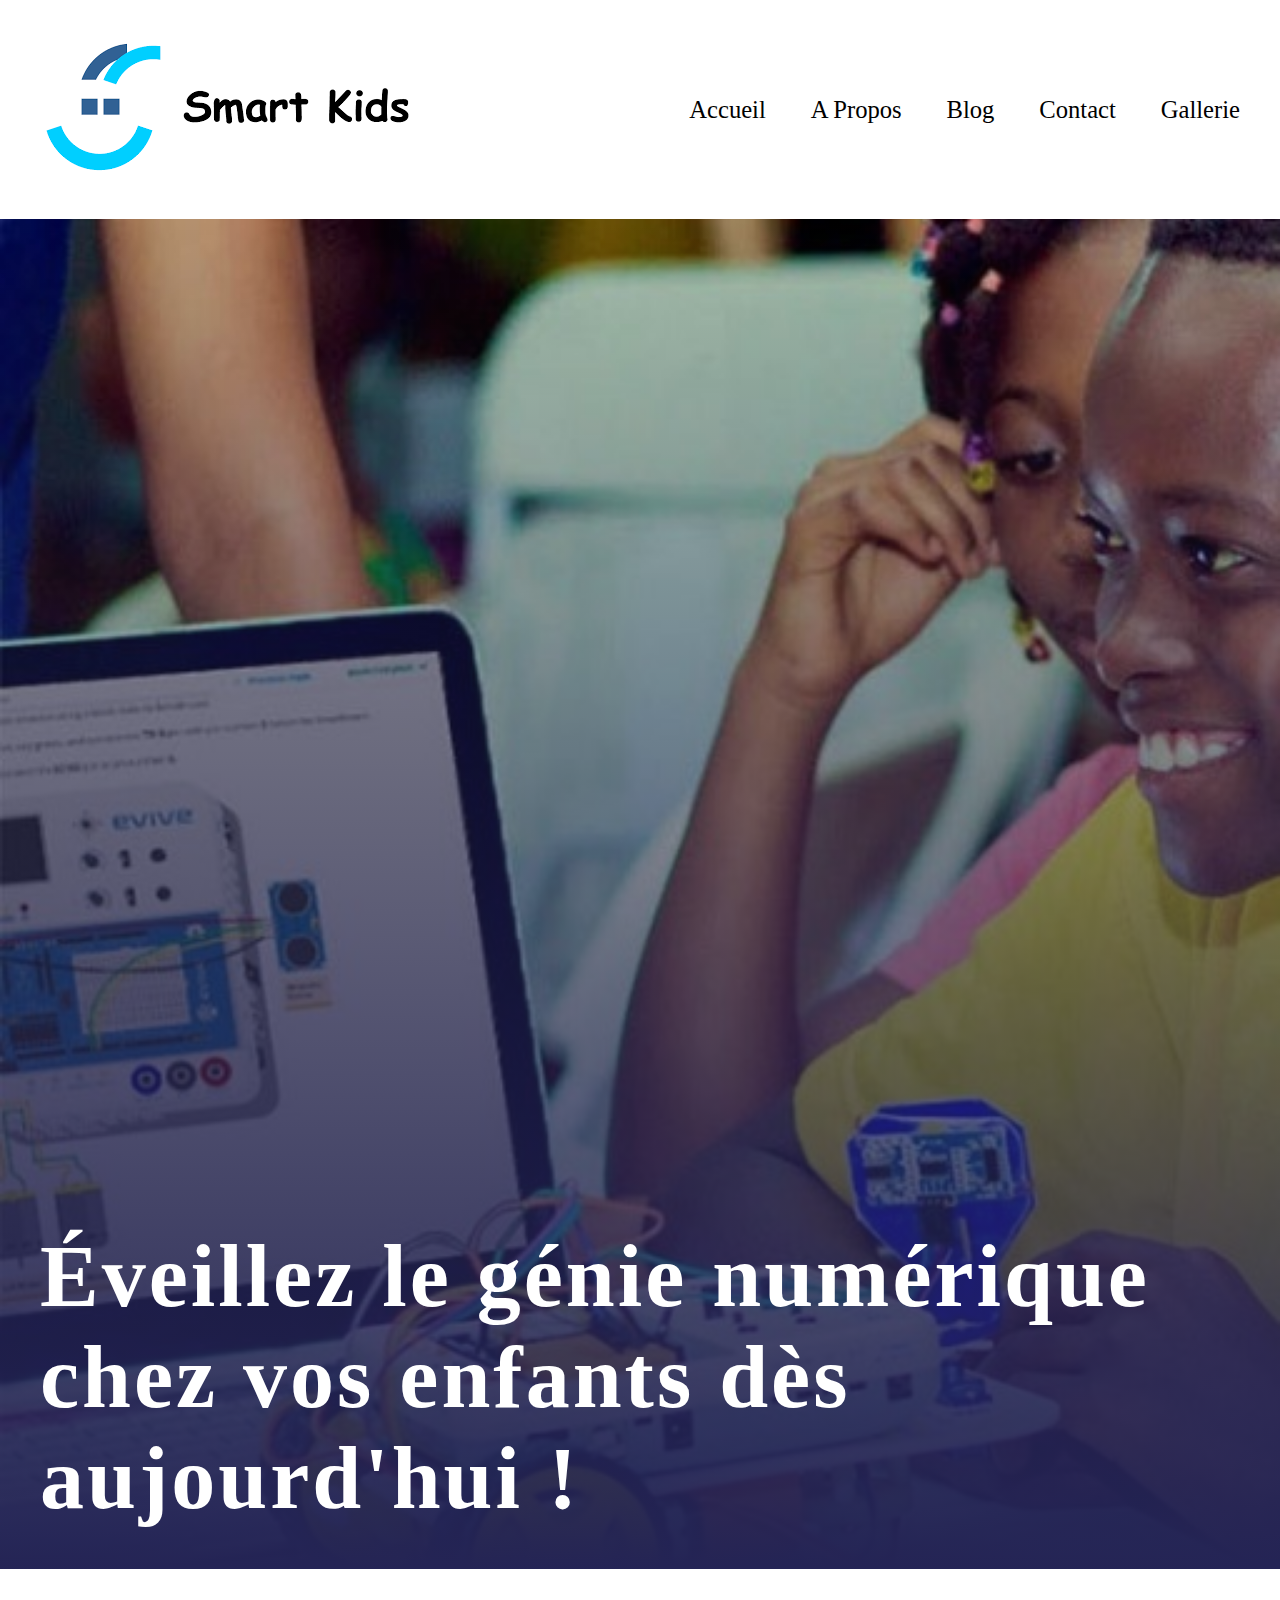
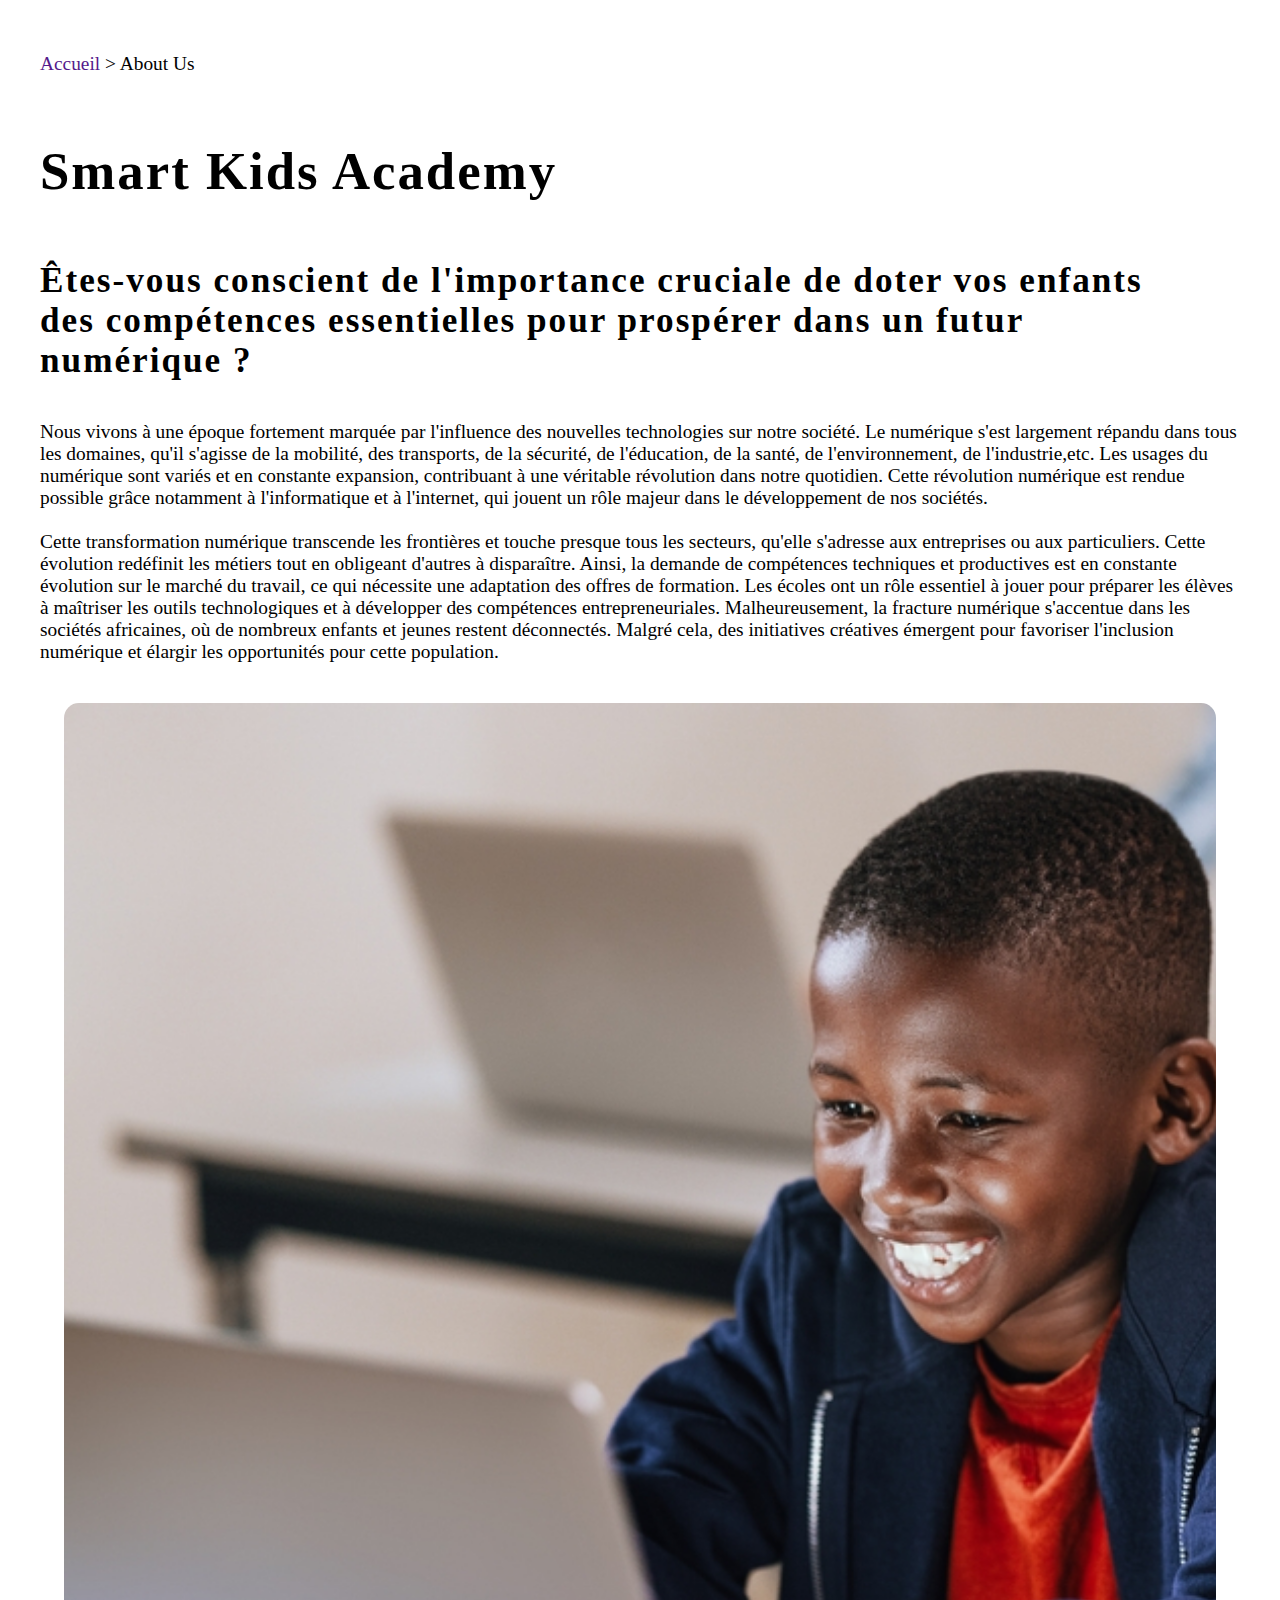
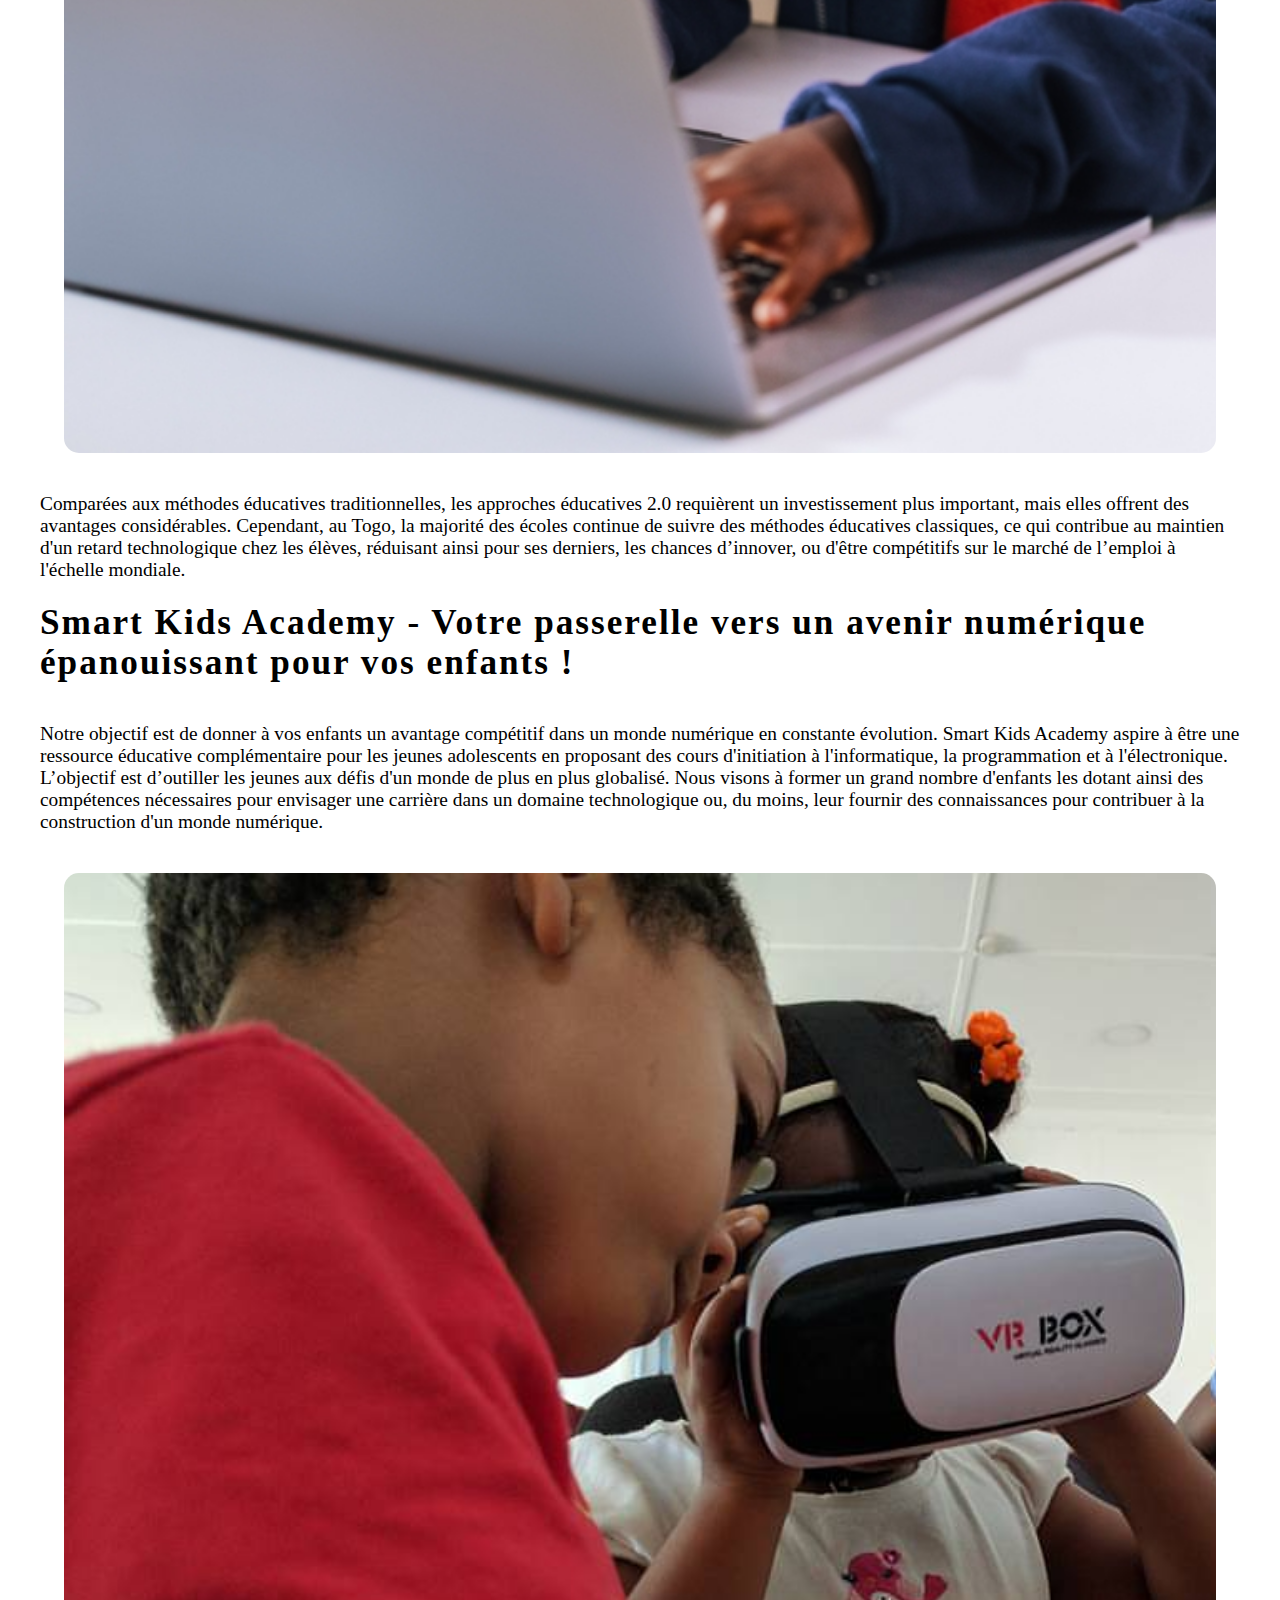
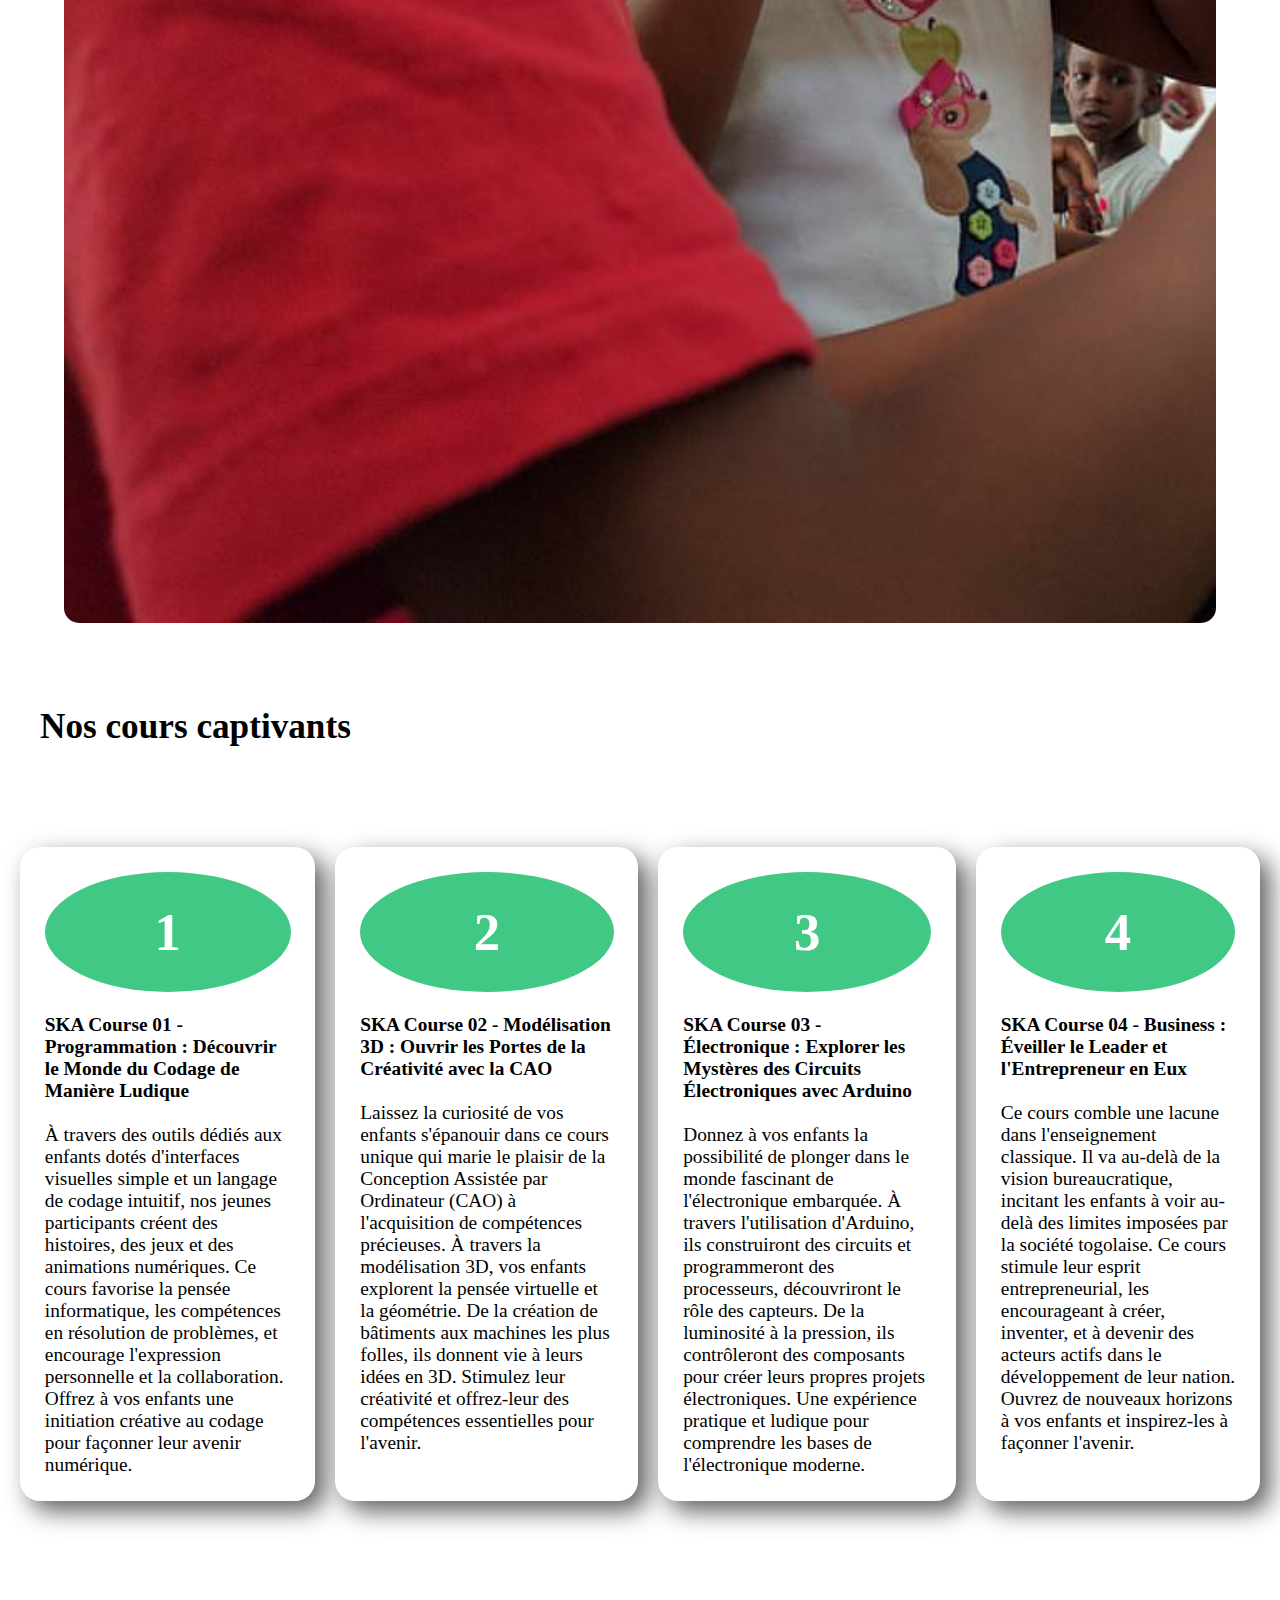
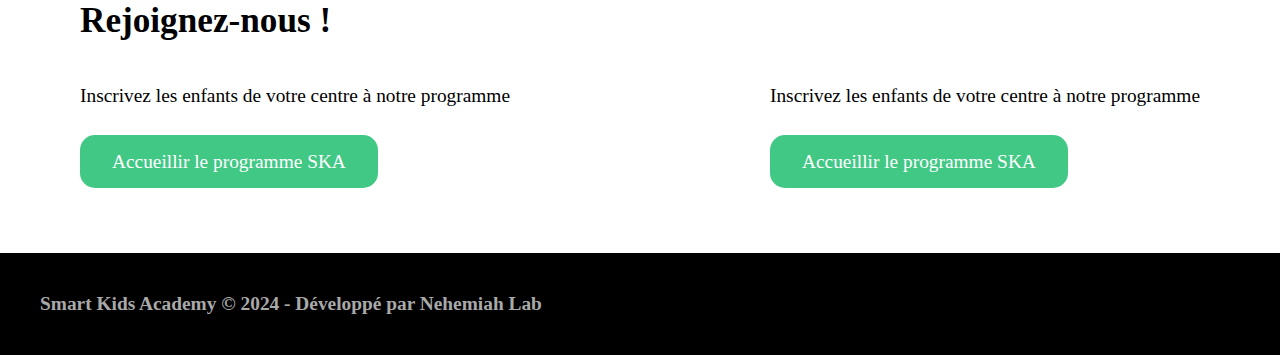
<file: index2.html>
<!DOCTYPE html>
<html lang="en">

<head>
    <meta charset="UTF-8">
    <meta name="viewport" content="width=device-width, initial-scale=1.0">
    <link rel="stylesheet" href="style2.css">
    <title>SKA</title>
</head>

<body>

    <header>
        <div class="logo">
            <div>
                <img src="assets/images/SKA13.png">
            </div>
            <div class="menu">
                <a href="index.html">Accueil</a>
                <a href="index2.html">A Propos</a>
                <a href="index3.html">Blog</a>
                <a href="index4.html">Contact</a>
                <a href="index5.html">Gallerie</a>
            </div>
        </div>
    </header>
    <section class="propos">
        <div>
            <h1>Éveillez le génie numérique <br> chez vos enfants dès <br>aujourd'hui !</h1>
        </div>
    </section><br><br>
    <section class="cl900">
        <a href="">Accueil </a> > About Us <br><br><br><br>

        <div>
            <h1>
                Smart Kids Academy <br><br>
            </h1>
            <h2>
                Êtes-vous conscient de l'importance cruciale de doter vos enfants <br> des compétences essentielles pour
                prospérer dans un futur <br> numérique ?<br><br>

            </h2>
            <p>
                Nous vivons à une époque fortement marquée par l'influence des nouvelles technologies sur notre société.
                Le numérique s'est largement répandu dans tous les domaines, qu'il s'agisse de la mobilité, des
                transports, de la sécurité, de l'éducation, de la santé, de l'environnement, de l'industrie,etc. Les
                usages du numérique sont variés et en constante expansion, contribuant à une véritable révolution dans
                notre quotidien. Cette révolution numérique est rendue possible grâce notamment à l'informatique et à
                l'internet, qui jouent un rôle majeur dans le développement de nos sociétés. <br> <br>

                Cette transformation numérique transcende les frontières et touche presque tous les secteurs, qu'elle
                s'adresse aux entreprises ou aux particuliers. Cette évolution redéfinit les métiers tout en obligeant
                d'autres à disparaître. Ainsi, la demande de compétences techniques et productives est en constante
                évolution sur le marché du travail, ce qui nécessite une adaptation des offres de formation. Les écoles
                ont un rôle essentiel à jouer pour préparer les élèves à maîtriser les outils technologiques et à
                développer des compétences entrepreneuriales. Malheureusement, la fracture numérique s'accentue dans les
                sociétés africaines, où de nombreux enfants et jeunes restent déconnectés. Malgré cela, des initiatives
                créatives émergent pour favoriser l'inclusion numérique et élargir les opportunités pour cette
                population.
            </p>
        </div>
    </section>

    <section>
        <div class="vert">
            <!-- <img src="assets/images/eleve1.jpg" alt=""> -->
        </div>
        <div class="cl900">
            <p>
                Comparées aux méthodes éducatives traditionnelles, les approches éducatives 2.0 requièrent un
                investissement plus important, mais elles offrent des avantages considérables. Cependant, au Togo, la
                majorité des écoles continue de suivre des méthodes éducatives classiques, ce qui contribue au maintien
                d'un retard technologique chez les élèves, réduisant ainsi pour ses derniers, les chances d’innover, ou
                d'être compétitifs sur le marché de l’emploi à l'échelle mondiale. <br><br>
            </p>
            <h2>
                Smart Kids Academy - Votre passerelle vers un avenir numérique épanouissant pour vos enfants ! <br><br>
            </h2>
            <p>
                Notre objectif est de donner à vos enfants un avantage compétitif dans un monde numérique en constante
                évolution. Smart Kids Academy aspire à être une ressource éducative complémentaire pour les jeunes
                adolescents en proposant des cours d'initiation à l'informatique, la programmation et à l'électronique.
                L’objectif est d’outiller les jeunes aux défis d'un monde de plus en plus globalisé. Nous visons à
                former un grand nombre d'enfants les dotant ainsi des compétences nécessaires pour envisager une
                carrière dans un domaine technologique ou, du moins, leur fournir des connaissances pour contribuer à la
                construction d'un monde numérique.
            </p>
        </div>
        <div class="verte">
            <!-- <img src="assets/images/eleve1.jpg" alt=""> -->
        </div> <br> <br>
    </section>
    <section>
        <div class="frez">
            <h2>Nos cours captivants</h2>
        </div>
        <div class="middle">
            <div class="re">
                <h1>1</h1><br>
                <h3>
                    SKA Course 01 - Programmation : Découvrir le Monde du Codage de Manière Ludique <br><br>
                </h3>
                <p>
                    À travers des outils dédiés aux enfants dotés d'interfaces visuelles simple et un langage de codage
                    intuitif, nos jeunes participants créent des histoires, des jeux et des animations numériques. Ce
                    cours favorise la pensée informatique, les compétences en résolution de problèmes, et encourage
                    l'expression personnelle et la collaboration. Offrez à vos enfants une initiation créative au codage
                    pour façonner leur avenir numérique.
                </p>
            </div>
            <div class="re">
                <h1>2</h1><br>
                <h3>
                    SKA Course 02 - Modélisation 3D : Ouvrir les Portes de la Créativité avec la CAO <br><br>
                </h3>
                <p>
                    Laissez la curiosité de vos enfants s'épanouir dans ce cours unique qui marie le plaisir de 
                    la Conception Assistée par Ordinateur (CAO) à l'acquisition de compétences précieuses.
                     À travers la modélisation 3D, vos enfants explorent la pensée virtuelle et la géométrie.
                      De la création de bâtiments aux machines 
                    les plus folles, ils donnent vie à leurs idées en 3D. Stimulez leur 
                    créativité et offrez-leur des compétences essentielles pour l'avenir.
                </p>
            </div>
            <div class="re">
                <h1>3</h1><br>
                <h3>
                    SKA Course 03 - Électronique : Explorer les Mystères des Circuits Électroniques avec Arduino <br><br>
                </h3>
                <p>
                    Donnez à vos enfants la possibilité de plonger dans le monde fascinant de l'électronique embarquée.
                    À travers l'utilisation d'Arduino, ils construiront des circuits et programmeront des processeurs,
                    découvriront le rôle des capteurs. De la luminosité à la pression, ils contrôleront des composants
                    pour créer leurs propres projets électroniques. Une expérience pratique et ludique pour comprendre
                    les bases de l'électronique moderne.
                </p>
            </div>
            <div class="re">
                <h1>4</h1><br>
                <h3>
                    SKA Course 04 - Business : Éveiller le Leader et l'Entrepreneur en Eux <br><br>
                </h3>
                <p>
                    Ce cours comble une lacune dans l'enseignement classique. Il va au-delà de la vision bureaucratique,
                    incitant les enfants à voir au-delà des limites imposées par la société togolaise. Ce cours stimule 
                    leur esprit entrepreneurial, les encourageant à créer, inventer, et à devenir des acteurs actifs dans
                    le développement de leur nation. Ouvrez de nouveaux horizons à vos enfants et inspirez-les à façonner
                    l'avenir.
                </p>
            </div>
        </div>
    </section>

    <section class="fr">
        <div>
            <h1>Rejoignez-nous !</h1><br><br>
        </div>
        <div class="hyyy">
            <div>
                <p>Inscrivez les enfants de votre centre à notre programme</p><br><br>
                <a href="">Accueillir le programme SKA</a>
            </div>
            <div>
                <p>Inscrivez les enfants de votre centre à notre programme</p><br><br>
                <a href="">Accueillir le programme SKA</a>
            </div>
        </div>
        
    </section>
    <section>
        <div class="yeye">
            <h3>
                Smart Kids Academy © 2024 - Développé par Nehemiah Lab
            </h3>
        </div>
    </section>
</body>

</html>
</file>
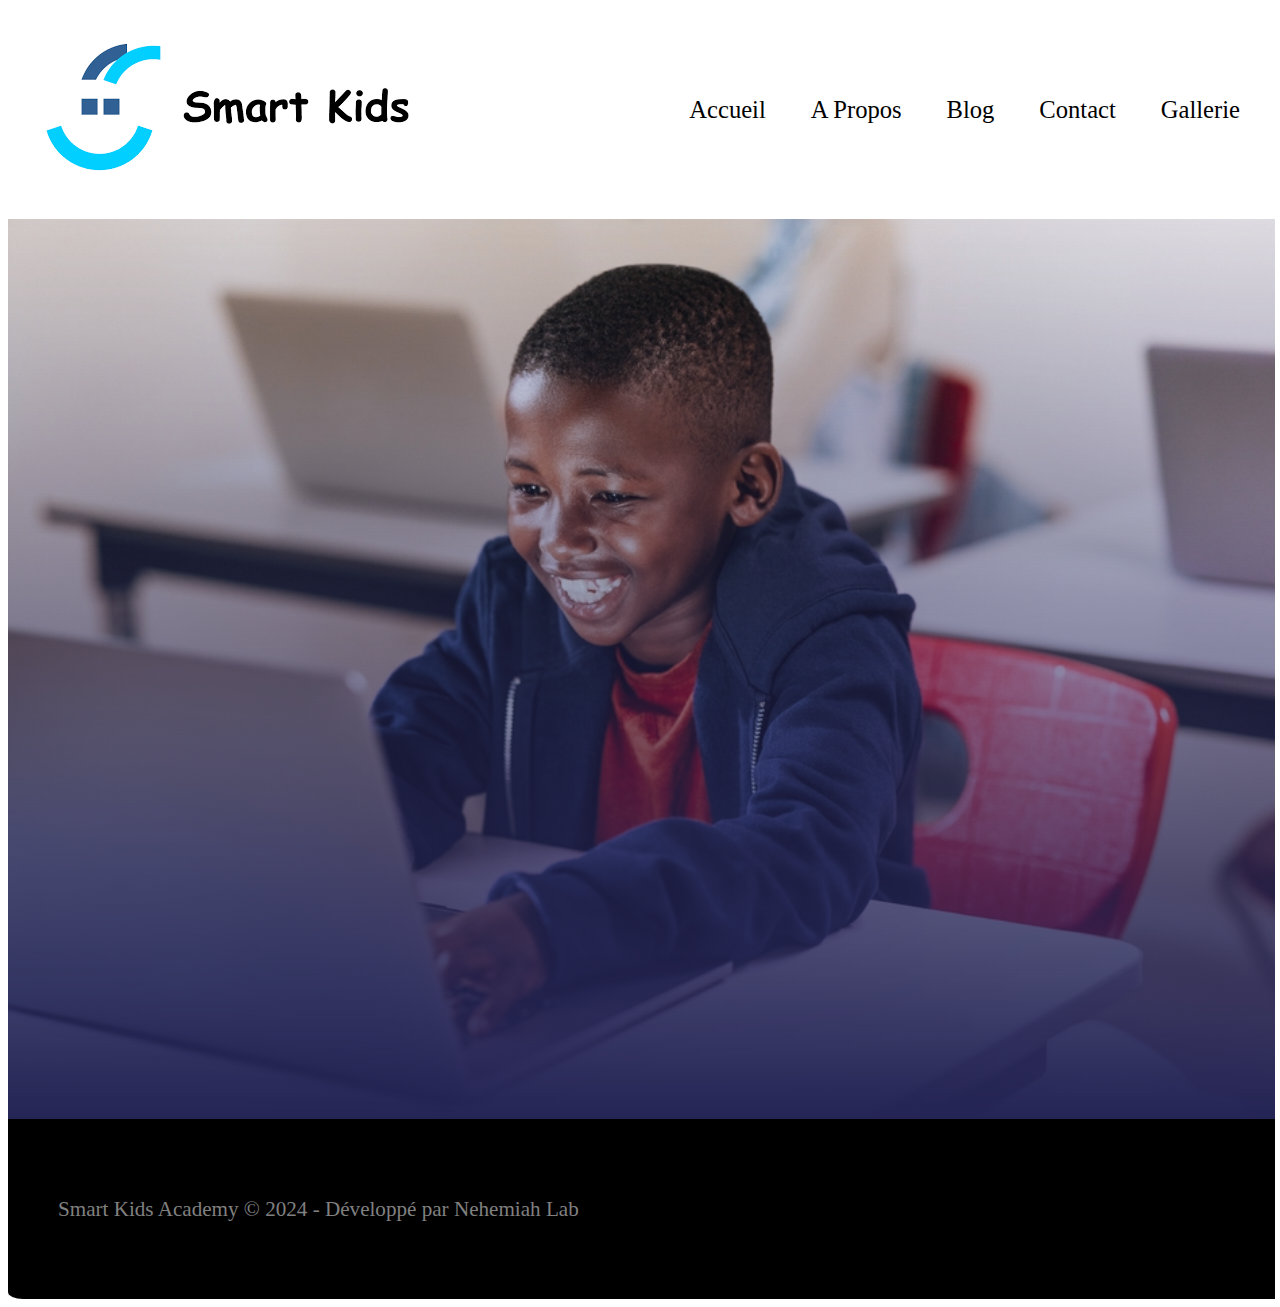
<file: index3.html>
<!DOCTYPE html>
<html lang="en">
<head>
    <meta charset="UTF-8">
    <meta name="viewport" content="width=device-width, initial-scale=1.0">
    <link rel="stylesheet" href="style3.css">
    <title>SKA</title>
</head>
<body>
    <header>
        <div class="logo">
            <div>
                <img src="assets/images/SKA13.png">
            </div>
            <div class="menu">
                <a href="index.html">Accueil</a>
                <a href="index2.html">A Propos</a>
                <a href="index3.html">Blog</a>
                <a href="index4.html">Contact</a>
                <a href="index5.html">Gallerie</a>
            </div>
        </div>
    </header>
    <section class="propos">
        <div>
        </div>
    </section>
    <section class="sasa">
        <div class="rere">Smart Kids Academy © 2024 - Développé par Nehemiah Lab</div>
        <div></div>
    </section>
</body>
</html>
</file>
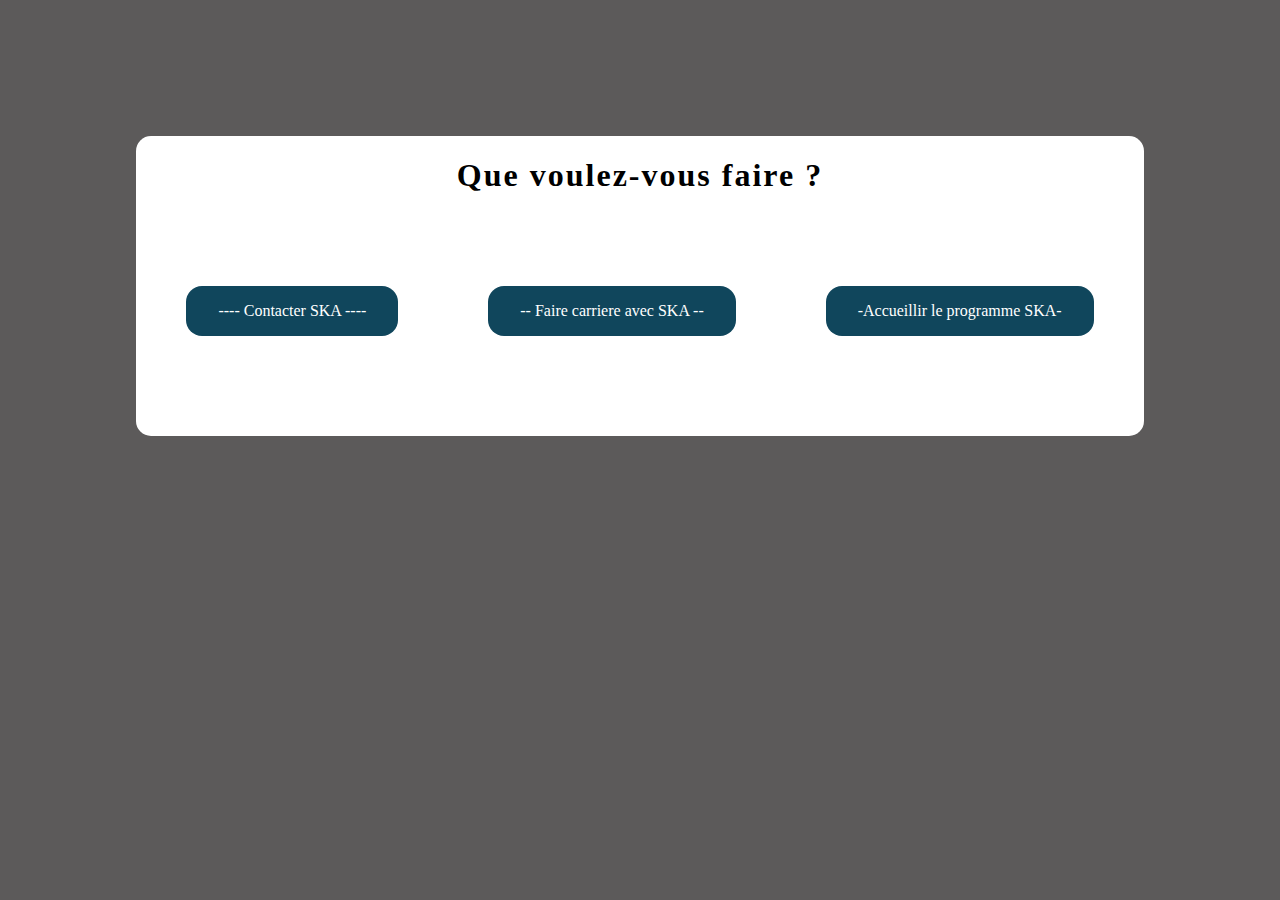
<file: index4.html>
<!DOCTYPE html>
<html lang="en">

<head>
    <meta charset="UTF-8">
    <meta name="viewport" content="width=device-width, initial-scale=1.0">
    <title>SKA</title>
    <link rel="stylesheet" href="style4.css">
</head>

<body background="#dark">
    <section>
        <div class="oranges">
            <h1>
                Que voulez-vous faire ?
            </h1>
        </div>
        <div class="vert">
            <a href="#dark">---- Contacter SKA ----</a>
            <a href="">-- Faire carriere avec SKA --</a>
            <a href="">-Accueillir le programme SKA-</a>
        </div>
        <a href="https://twitter.com/SmartKidsTogo" target="_blank" class="gdlr-core-social-network-icon" title="twitter">
            <i class="fa fa-twitter"></i>
          </a>
    </section>
</body>

</html>
</file>
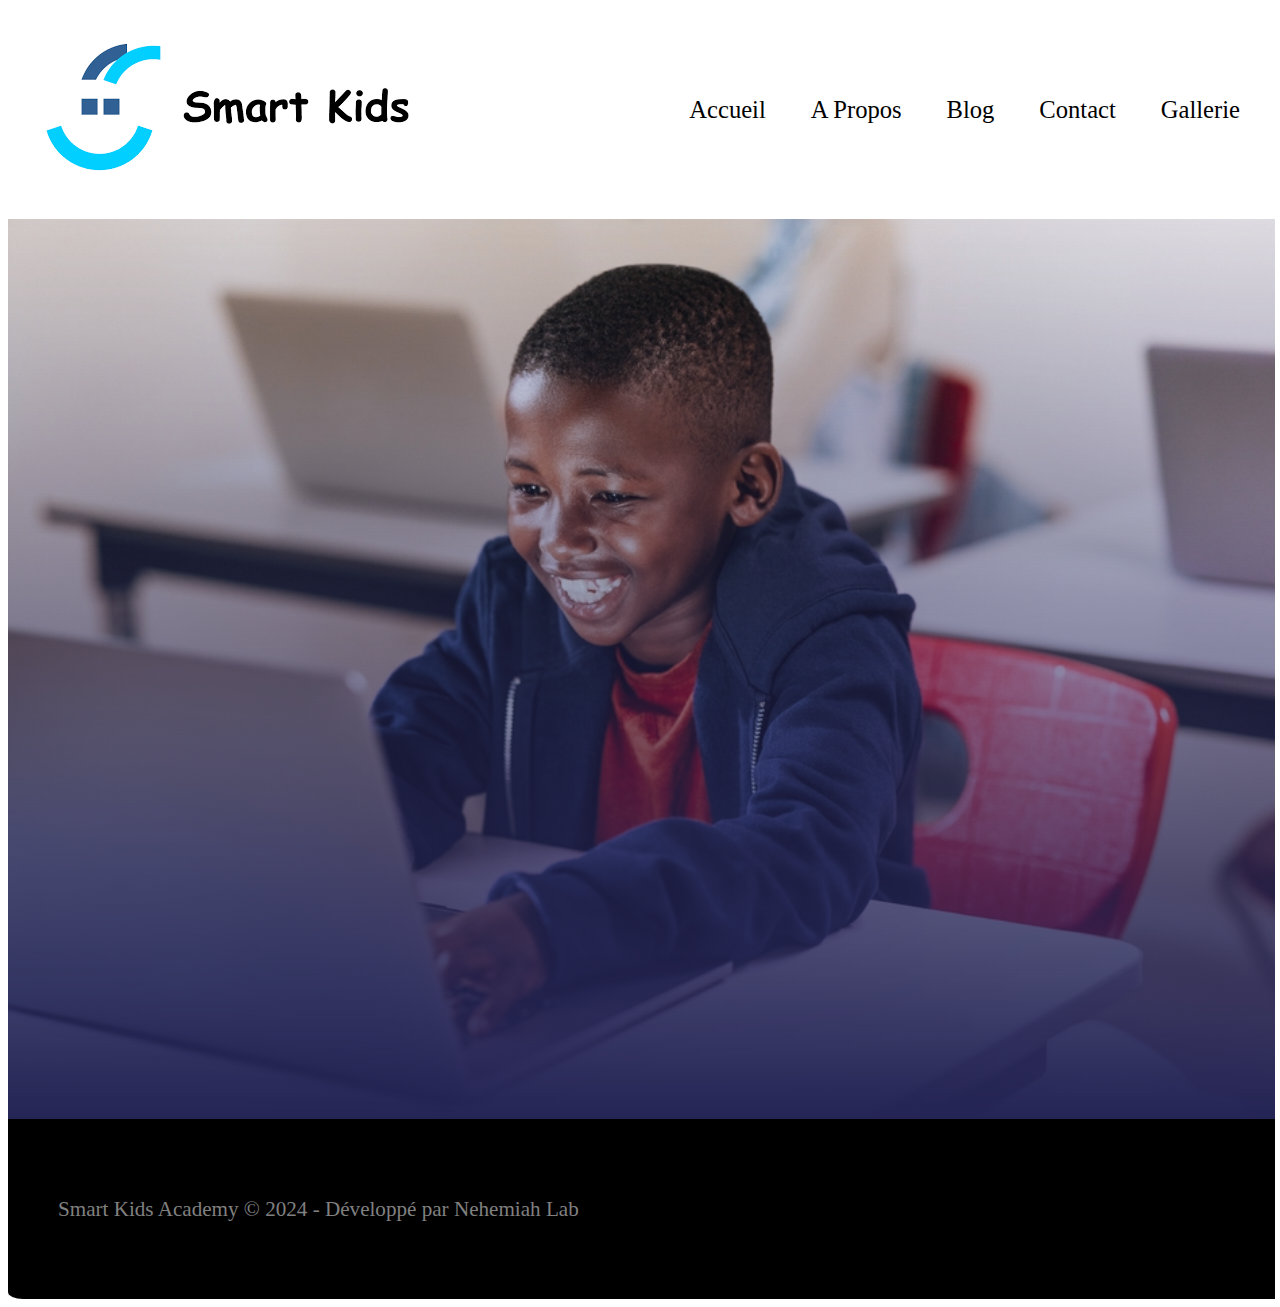
<file: index5.html>
<!DOCTYPE html>
<html lang="en">
<head>
    <meta charset="UTF-8">
    <meta name="viewport" content="width=device-width, initial-scale=1.0">
    <link rel="stylesheet" href="style5.css">
    <title>SKA</title>
</head>
<body>
    <header>
        <div class="logo">
            <div>
                <img src="assets/images/SKA13.png">
            </div>
            <div class="menu">
                <a href="index.html">Accueil</a>
                <a href="index2.html">A Propos</a>
                <a href="index3.html">Blog</a>
                <a href="index4.html">Contact</a>
                <a href="index5.html">Gallerie</a>
            </div>
        </div>
    </header>
    <section class="propos">
        <div>
        </div>
    </section>
    <section class="sasa">
        <div class="rere">Smart Kids Academy © 2024 - Développé par Nehemiah Lab</div>
        <div></div>
    </section>
</body>
</html>
</file>
<file: style2.css>
*{
    margin: 0;
    padding: 0;
    text-decoration: none;
    font-size: 1.1rem;
    scroll-behavior: smooth;
}
.logo{
    display: flex;
    justify-content: space-between;
    background-color: white;
    text-align: center;
    align-items: center;
    padding: 40px;
}
.logo .menu{
    justify-content: center;
}
.logo .menu a{
    text-decoration: none;
    /* justify-content: space-between; */
    margin-left: 40px;
    color: black;
    font-size: 1.4rem;
}
.logo .menu a:hover{
    color: greenyellow;
}
.propos{
    background-image:linear-gradient(rgba(0, 0, 0, 0), rgb(36, 36, 85)), url(assets/images/WhatsApp\ Image\ 2024-08-12\ à\ 11.30.04_b96fb0e8.jpg);
    background-size: cover;
    width: 100%;
    height: 150vh;
    display: flex;
    text-align: start;
    justify-content: start;
    align-items: end;
  
}
.propos h1{
    font-size: 5rem;
    padding: 40px;
    color: white;
    letter-spacing: 3px;
}
.cl900{
    padding: 40px;
}
.cl900 h1{
    font-size: 3rem;
    letter-spacing: 2px;
}
.cl900 h2{
    font-size: 2rem;
    letter-spacing: 2px;
}
.cl900 p{
    font-size: 1.1rem;
}
.vert{
    background-image: url(assets/images/eleve1.jpg);
    background-size: cover;
    width: 90%;
    height: 150vh;
    margin-left:5%;
    display: flex;
    text-align: center;
    justify-content: center;
    align-items: center;
    border-radius: 15px;
}
.verte{
    background-image: url(assets/images/eleve2.jpg);
    background-size: cover;
    width: 90%;
    height: 150vh;
    margin-left:5%;
    display: flex;
    border-radius: 15px;
}
.frez h2{
    padding: 40px;
    font-size: 2rem;
}
.middle{
    display: flex;
    gap: 20px;
    margin-top: 40px;
    padding: 20px;
   
}
.middle .re{
    padding:2% 2%;
    background-color: white;
    box-shadow: 10px 10px 25px  rgba(58, 56, 56, 0.8);
    border-radius: 20px;
    align-items: center;
    justify-content: space-between;
}
.hyyy{
    display: flex;
    gap: 20px;
    justify-content: space-between;
}
.fr{
    padding: 80px;
}
.fr h1{
    font-size: 2rem;
}
.hyyy  a{
    color: white;
    background-color: #41C885;
    padding: 16px 32px; 
    border-radius: 15px;
}
.yeye{
    background-color: black;
    color: darkgray;
    padding: 40px;
}
.re h1{
    color: white;
    background-color: #41C885;
    padding: 30px;
    font-size: 3rem;
    display:flex ;
    text-align: center;
    justify-content: center;
    align-items: center;
    border-radius: 50%;
}
</file>
<file: style3.css>
*{
    margin: 0;
    padding: 0;
    text-decoration: none;
    font-size: 1.1rem;
    scroll-behavior: smooth;
}
.logo{
    display: flex;
    justify-content: space-between;
    background-color: white;
    text-align: center;
    align-items: center;
    padding: 40px;
}
.logo .menu{
    justify-content: center;
}
.logo .menu a{
    text-decoration: none;
    /* justify-content: space-between; */
    margin-left: 40px;
    color: black;
    font-size: 1.4rem;
}
.logo .menu a:hover{
    color: greenyellow;
}
.propos{
    background-image:linear-gradient(rgba(0, 0, 0, 0), rgb(36, 36, 85)), url(assets/images/eleve1.jpg);
    background-size: cover;
    width: 99%;
    height: 100vh;
    display: flex;
    text-align: start;
    justify-content: start;
    align-items: end;
    margin-left: 8px;
  
}
.sasa{
    background-color: black;
    color: gray;
    height: 20vh;
    width: 99%;
    margin-left: 8px;
    display: flex;
    justify-content: start;
    align-items: center;
    border-bottom-left-radius: 15px;
    border-bottom: 8px solid white;
}
.sasa .rere{
    margin-left: 50px;
    font-size: 1.2rem;
}
</file>
<file: style4.css>
body{
    background: rgb(92, 90, 90);
    padding:10%;
}
section{
    background-color: white;
    /* width: 70%;
    margin-left: 15%;
     */
     height: 300px;
    border-radius: 15px;

}
.oranges{
    display: flex;
    text-align: center;
    letter-spacing: 2px;
    justify-content: center;
}
.vert{
    display: flex;
    justify-content: space-between;
    align-items: center;
    padding: 5%;
    text-decoration: none;
}
.vert a{
    background-color: #10465c;
   padding: 16px 32px;
    border-radius: 1rem;
    color: white;
    text-align: center;
    justify-content: space-between;
    align-items: center;
    text-decoration: none;
    margin-top: 20px;
    font-size: rem;
}
.vert a:hover{
    background-color: white;
    color: #41C885;
    box-shadow: 0 4px 4px  rgba(58, 56, 56, 0.8);
    border: 1px solid black;
    transition: ease 500ms;
}
</file>
<file: style5.css>
*{
    margin: 0;
    padding: 0;
    text-decoration: none;
    font-size: 1.1rem;
    scroll-behavior: smooth;
}
.logo{
    display: flex;
    justify-content: space-between;
    background-color: white;
    text-align: center;
    align-items: center;
    padding: 40px;
}
.logo .menu{
    justify-content: center;
}
.logo .menu a{
    text-decoration: none;
    /* justify-content: space-between; */
    margin-left: 40px;
    color: black;
    font-size: 1.4rem;
}
.logo .menu a:hover{
    color: greenyellow;
}
.propos{
    background-image:linear-gradient(rgba(0, 0, 0, 0), rgb(36, 36, 85)), url(assets/images/eleve1.jpg);
    background-size: cover;
    width: 99%;
    height: 100vh;
    display: flex;
    text-align: start;
    justify-content: start;
    align-items: end;
    margin-left: 8px;
  
}
.sasa{
    background-color: black;
    color: gray;
    height: 20vh;
    width: 99%;
    margin-left: 8px;
    display: flex;
    justify-content: start;
    align-items: center;
    border-bottom-left-radius: 15px;
    border-bottom: 8px solid white;
}
.sasa .rere{
    margin-left: 50px;
    font-size: 1.2rem;
}
</file>
